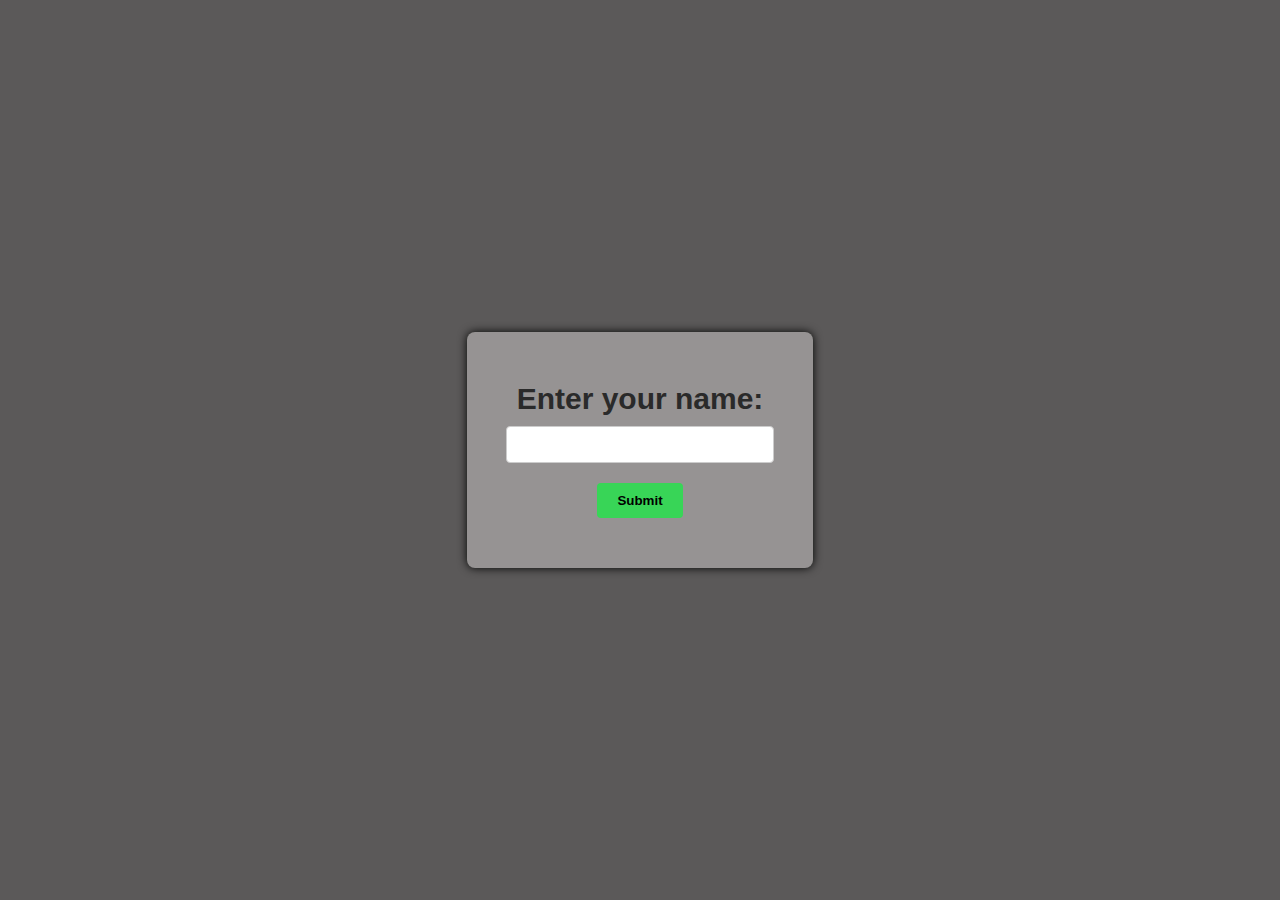
<file: Cognifyz-Internship/L1.T1.Singleinput/index.html>
<!DOCTYPE html>
<html lang="en">
<head>
    <meta charset="UTF-8">
    <meta name="viewport" content="width=device-width, initial-scale=1.0">
    <title>Basic Form</title>
    <link rel="stylesheet" href="style.css">
</head>
<body>
    <div class="form-container">
        <form action="/submit" method="post">
            <label for="name"><b>Enter your name:</b></label>
            <input type="text" id="name" name="name" required>
            <button type="submit"><b>Submit</b></button>
        </form>
    </div>
</body>
</html>
</file>
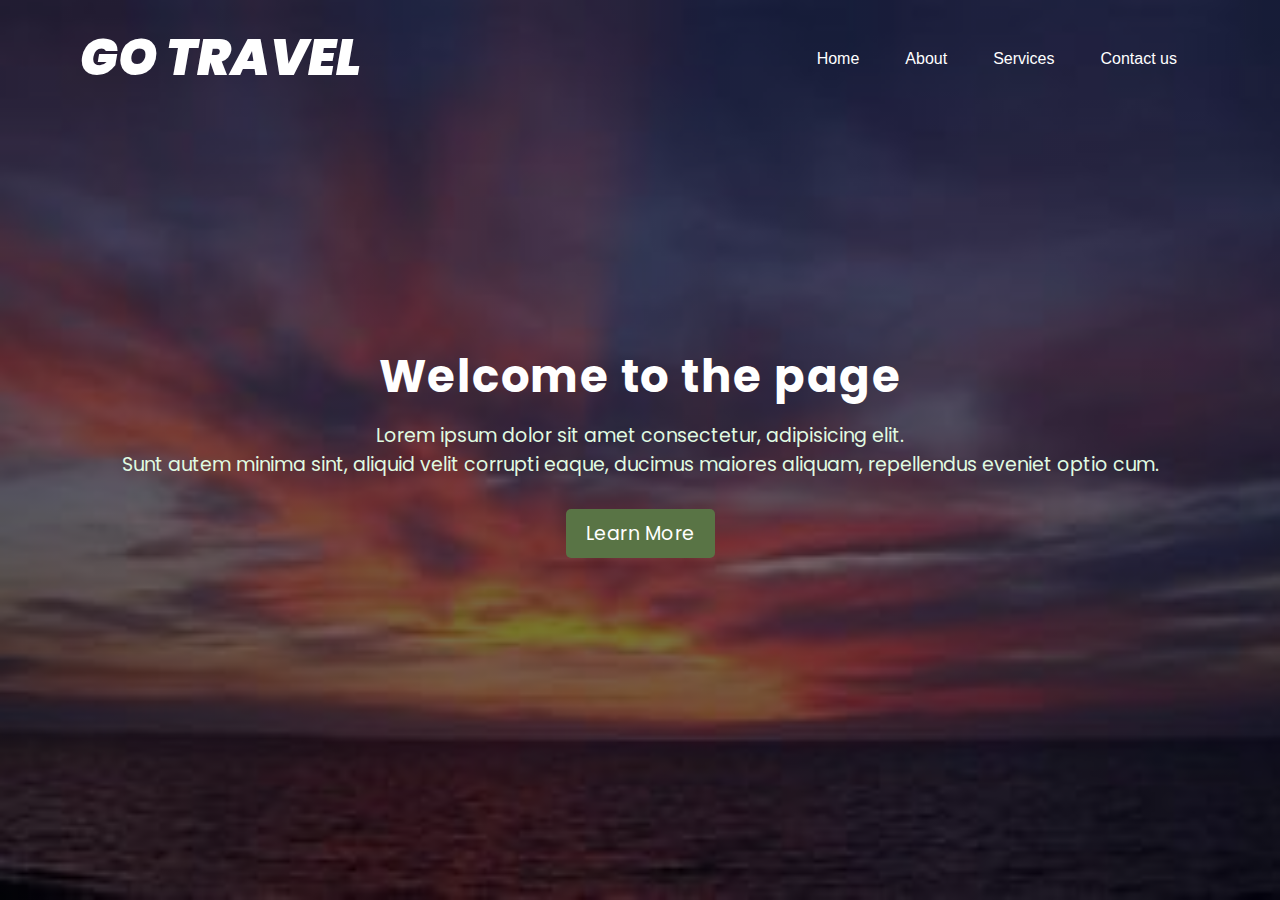
<file: Cognifyz-Internship/L1.T1.Webpage/index.html>
<!DOCTYPE html>
<html lang="en">
<head>
    <meta charset="UTF-8">
    <meta name="viewport" content="width=device-width, initial-scale=1.0">
    <title>Landing page</title>
    <link rel="stylesheet" href="style.css">
</head>
<body>
    <div class="container">
        <div class="row">
            <nav>
                <h1><b><i>GO TRAVEL</i></b></h1>
                <ul>
                    <li><a href="">Home</a></li>
                    <li><a href="">About</a></li>
                    <li><a href="">Services</a></li>
                    <li><a href="">Contact us</a></li>
                </ul>
            </nav>
            <div class="content">
                <h1>Welcome to the page</h1>
                <p>Lorem ipsum dolor sit amet consectetur, adipisicing elit. <br>Sunt autem minima sint, aliquid velit corrupti eaque, ducimus maiores aliquam, repellendus eveniet optio cum.</p>
                <a href="">Learn More</a>
            </div>
        </div>
    </div>

</body>
</html>
</file>
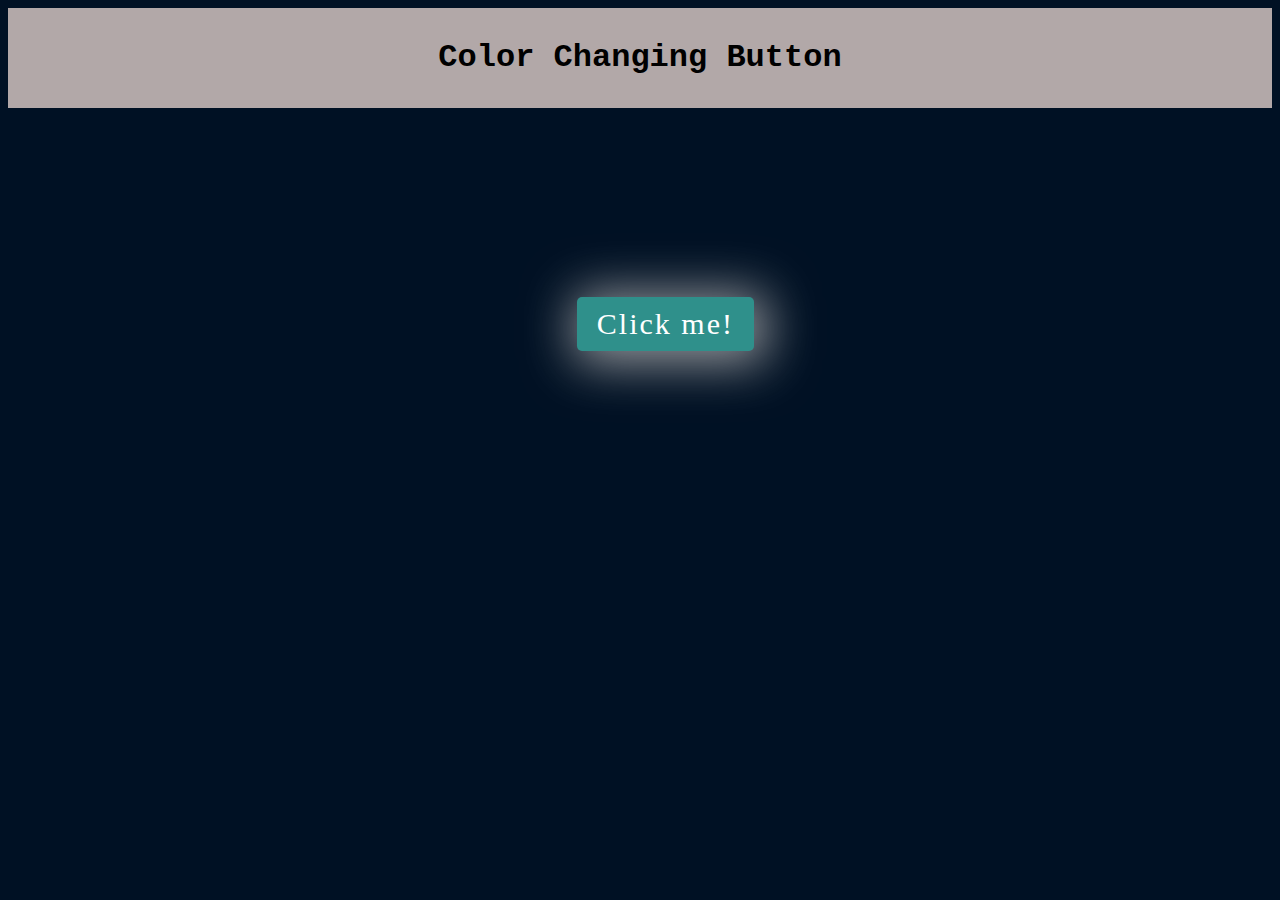
<file: Cognifyz-Internship/L1.T2.Button/index.html>
<!DOCTYPE html>
<html lang="en">
<head>
    <meta charset="UTF-8">
    <meta name="viewport" content="width=device-width, initial-scale=1.0">
    <title>Button Color Change</title>
    <link rel="stylesheet" href="style.css">
</head>
<body>
    <div class="hed">
        <h1>Color Changing Button</h1>
    </div>
    <button id="colorButton">Click me!</button>
    <script src="script.js"></script>
</body>
</html>
</file>
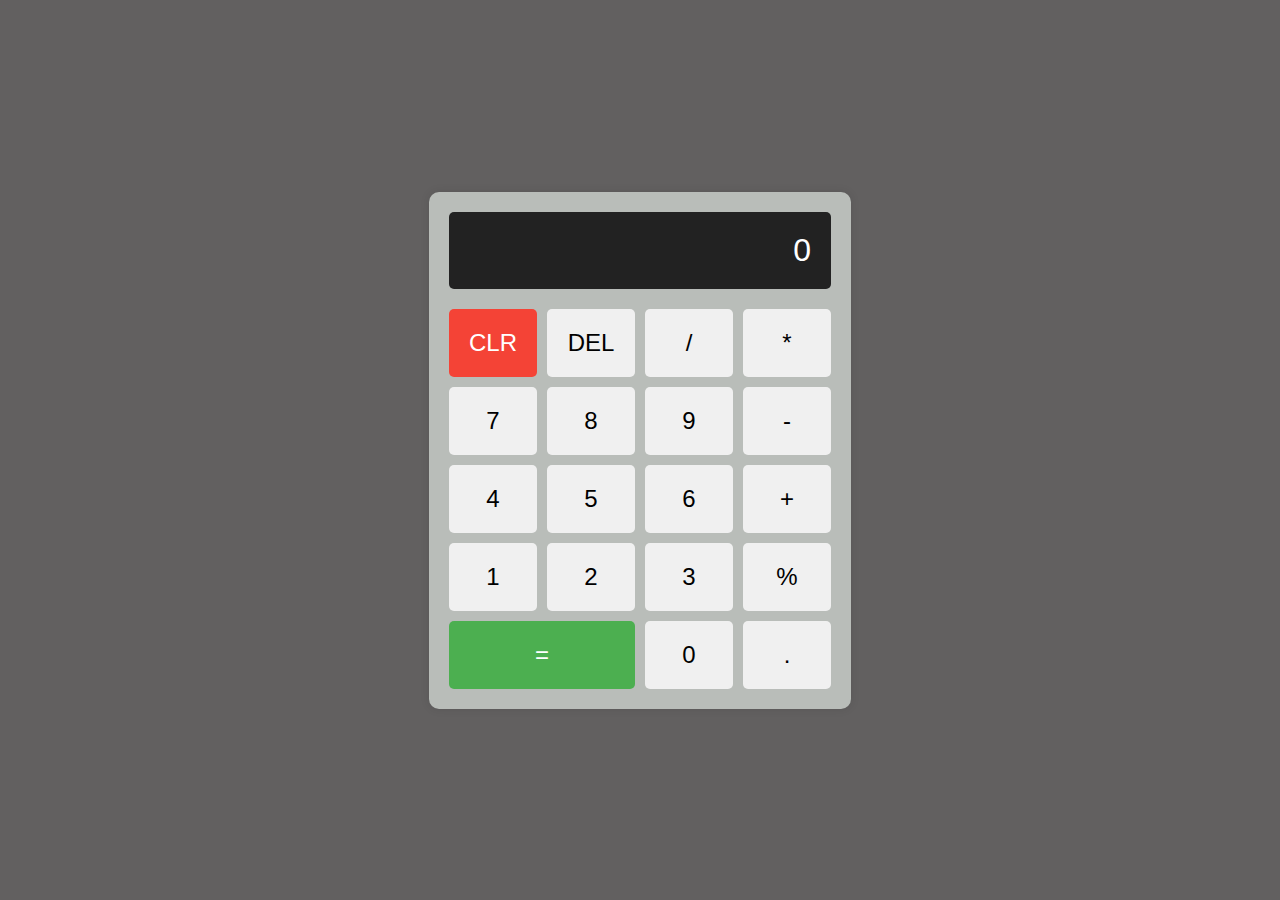
<file: Cognifyz-Internship/L1.T2.Calculator/index.html>
<!DOCTYPE html>
<html lang="en">
<head>
    <meta charset="UTF-8">
    <meta name="viewport" content="width=device-width, initial-scale=1.0">
    <title>Basic Calculator</title>
    <link rel="stylesheet" href="style.css">
</head>
<body>
    <div class="calculator">
        <div class="display" id="display">0</div>
        <div class="buttons">
            <button class="btn" data-action="clear">CLR</button>
            <button class="btn" data-action="delete">DEL</button>
            <button class="btn" data-action="divide">/</button>
            <button class="btn" data-action="multiply">*</button>
            <button class="btn" data-action="7">7</button>
            <button class="btn" data-action="8">8</button>
            <button class="btn" data-action="9">9</button>
            <button class="btn" data-action="subtract">-</button>
            <button class="btn" data-action="4">4</button>
            <button class="btn" data-action="5">5</button>
            <button class="btn" data-action="6">6</button>
            <button class="btn" data-action="add">+</button>
            <button class="btn" data-action="1">1</button>
            <button class="btn" data-action="2">2</button>
            <button class="btn" data-action="3">3</button>
            <button class="btn" data-action="mod">%</button>
            <button class="btn" data-action="equals">=</button>
            <button class="btn" data-action="0" class="zero">0</button>
            <button class="btn" data-action="decimal">.</button>
        </div>
    </div>
    <script src="script.js"></script>
</body>
</html>
</file>
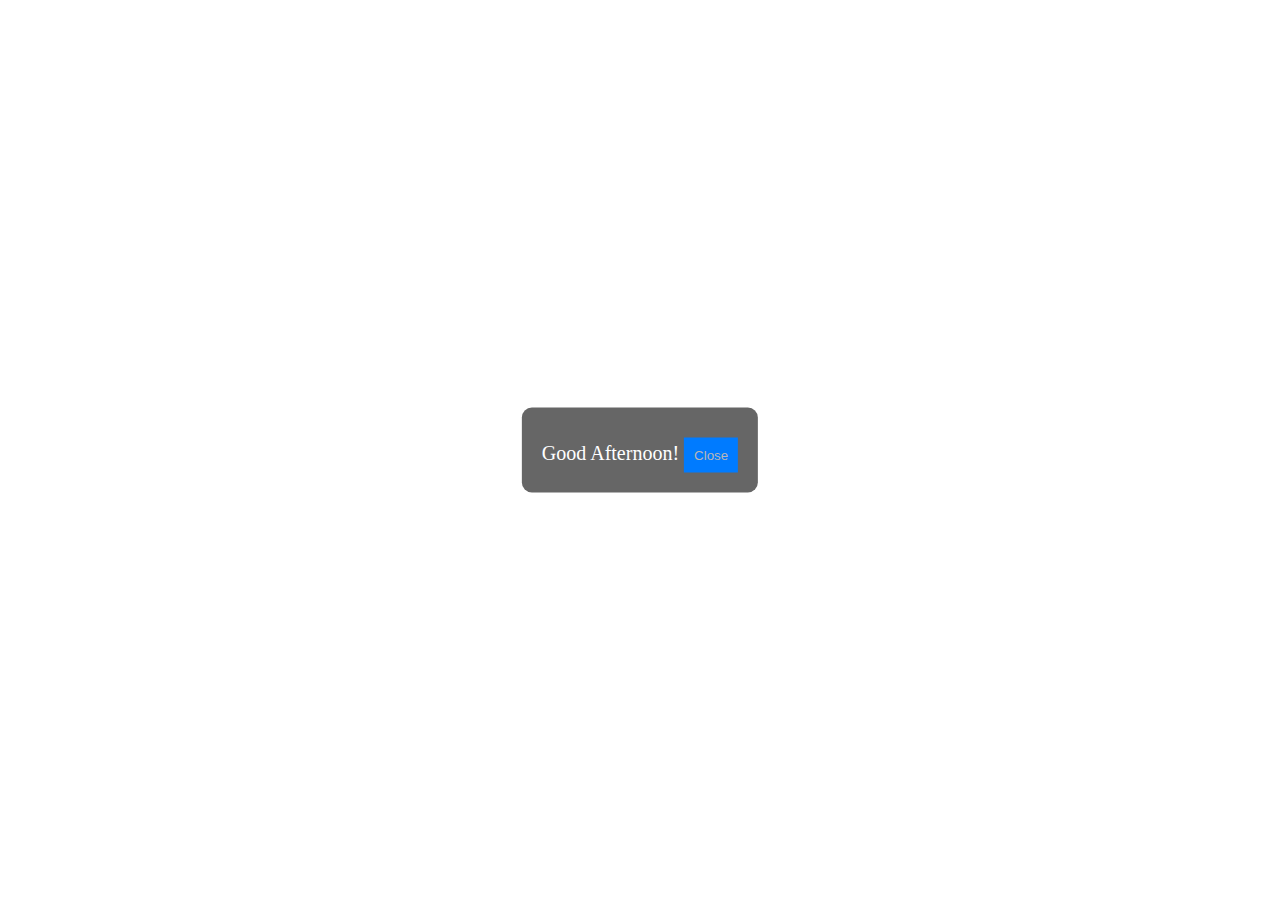
<file: Cognifyz-Internship/L1.T2.MsgDisplay/index.html>
<!DOCTYPE html>
<html lang="en">
<head>
    <meta charset="UTF-8">
    <meta name="viewport" content="width=device-width, initial-scale=1.0">
    <title>Greeting Alert</title>
    <link rel="stylesheet" href="style.css">
</head>
<body>
    <div id="alert-box" class="alert-box">
        <span id="alert-message"></span>
        <button id="close-btn">Close</button>
    </div>
    <script src="script.js"></script>
</body>
</html>
</file>
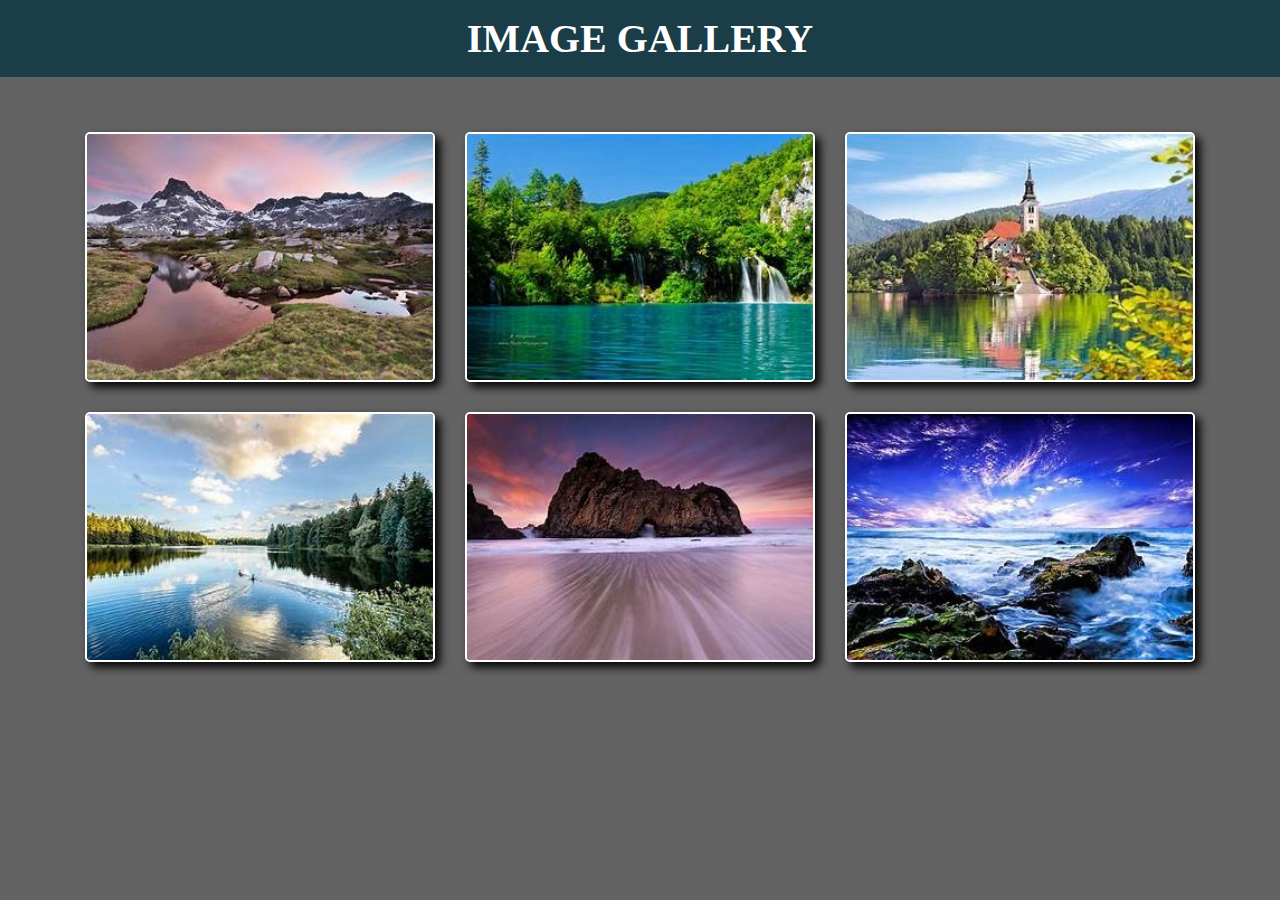
<file: Cognifyz-Internship/L3.T1.Imagegalllery/index.html>
<!DOCTYPE html>
<html lang="en">
<head>
    <meta charset="UTF-8">
    <meta name="viewport" content="width=device-width, initial-scale=1.0">
    <link rel="stylesheet" href="style.css">
    <title>Image Gallery</title>
</head>
<body>
    <div class="container">
        <h1>IMAGE GALLERY</h1>
        <div class="image-container">
            <div class="image"><img src="img1.jpg" alt=""></div>
            <div class="image"><img src="img2.jpg" alt=""></div>
            <div class="image"><img src="img3.jpg" alt=""></div>
            <div class="image"><img src="img4.jpg" alt=""></div>
            <div class="image"><img src="img5.jpg" alt=""></div>
            <div class="image"><img src="img6.jpg" alt=""></div>
        </div>
        <div class="popup-image">
            <span>&times;</span>
            <img src="img1.jpg" alt="">
        </div>
    </div>
    <script src="script.js"></script>
</body>
</html>
</file>
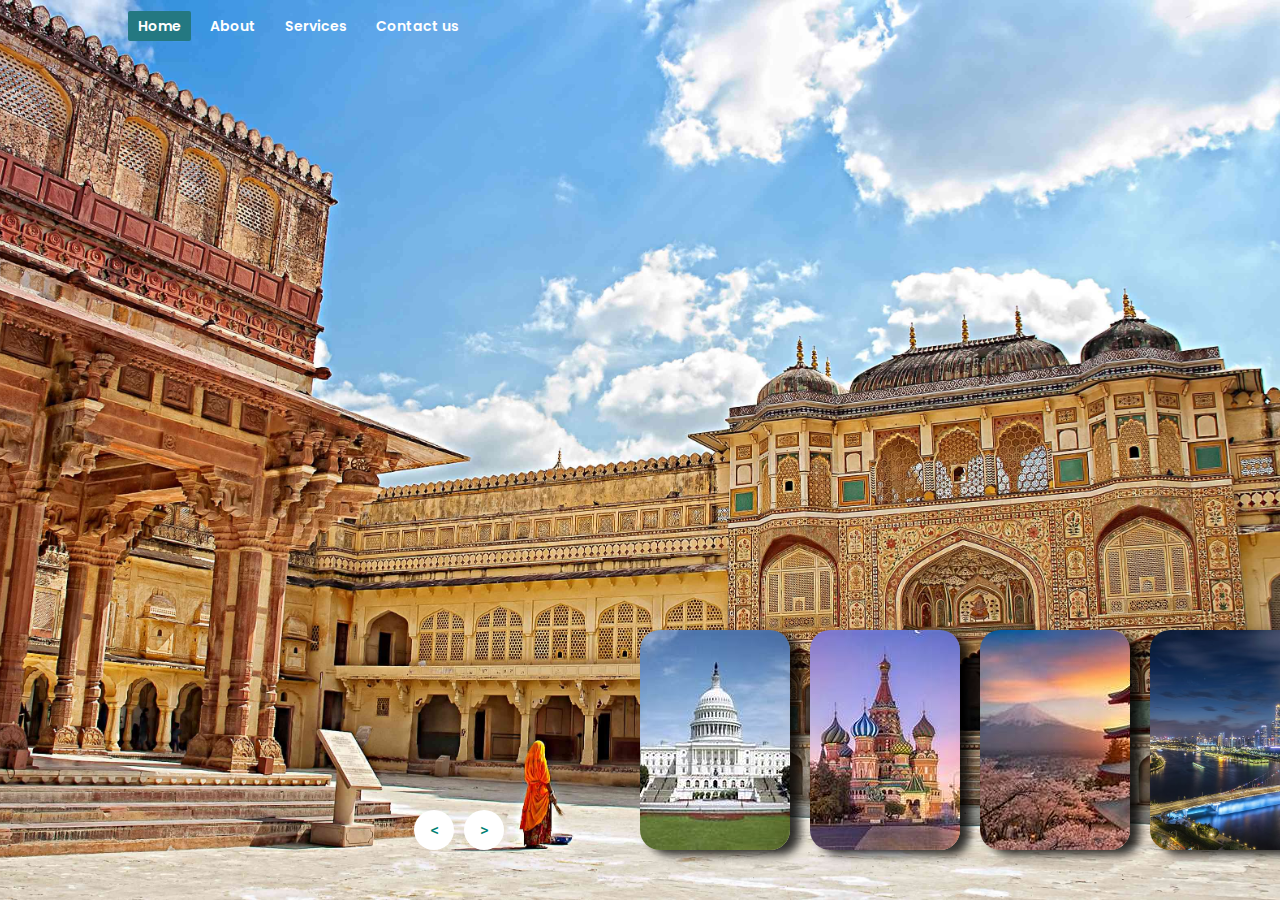
<file: Cognifyz-Internship/L3.T1.ImgSlider/index.html>
<!DOCTYPE html>
<html lang="en">
<head>
    <meta charset="UTF-8">
    <meta name="viewport" content="width=device-width, initial-scale=1.0">
    <link rel="stylesheet" href="style.css">
    <title>Image Slider</title>
</head>
<body>
    <header>
        <nav>
            <a href="#" class="active">Home</a>
            <a href="#">About</a>
            <a href="#">Services</a>
            <a href="#">Contact us</a>
        </nav>
    </header>
    <div class="slider">
        <div class="list">  
            <div class="item">
                <img src="imge1.jpg" alt="">
                <div class="content">
                    <div class="title">IMAGE SLIDER</div>
                    <div class="type">INDIA</div>
                    <div class="description">India, officially the Republic of India is a country in South Asia. It is the seventh-largest country by area; the most populous country as of June 2023; and from the time of its independence in 1947, the world's most populous democracy. Bounded by the Indian Ocean on the south, the Arabian Sea on the southwest, and the Bay of Bengal on the southeast</div>
                    <div class="button">
                        <button>Learn more</button>
                    </div>
                </div>   
            </div>  
            <div class="item">
                <img src="imge2.jpeg" alt="">
                <div class="content">
                    <div class="title">IMAGE SLIDER</div>
                    <div class="type">U S A</div>
                    <div class="description">The United States of America (USA or U.S.A.), commonly known as the United States (US or U.S.) or America, is a country primarily located in North America. It is a federation of 50 states, which also includes a federal capital district (Washington, D.C.), and 326 Indian reservations</div>
                    <div class="button">
                        <button>Learn more</button>
                    </div>
                </div>   
            </div>  
            <div class="item">
                <img src="imge3.jpeg" alt="">
                <div class="content">
                    <div class="title">IMAGE SLIDER</div>
                    <div class="type">RUSSIA</div>
                    <div class="description">Russia,[b] or the Russian Federation,[c] is a country spanning Eastern Europe and North Asia. It is the largest country in the world by area, extending across eleven time zones and sharing land borders with fourteen countries.[d] It is the world's ninth-most populous country and Europe's most populous country.</div>
                    <div class="button">
                        <button>Learn more</button>
                    </div>
                </div>   
            </div>  
            <div class="item">
                <img src="imge4.jpeg" alt="">
                <div class="content">
                    <div class="title">IMAGE SLIDER</div>
                    <div class="type">JAPAN</div>
                    <div class="description">Japan[a] is an island country in East Asia, located in the Pacific Ocean off the northeast coast of the Asian mainland. It is bordered on the west by the Sea of Japan and extends from the Sea of Okhotsk in the north to the East China Sea in the south. </div>
                    <div class="button">
                        <button>Learn more</button>
                    </div>
                </div>   
            </div>  
            <div class="item">
                <img src="imge5.jpg" alt="">
                <div class="content">
                    <div class="title">IMAGE SLIDER</div>
                    <div class="type">CHINA</div>
                    <div class="description">China,[h] officially the People's Republic of China (PRC),[i] is a country in East Asia. With a population exceeding 1.4 billion, it is the world's second-most populous country after India, representing 17.4% of the world population. China spans the equivalent of five time zones and borders fourteen countries by land</div>
                    <div class="button">
                        <button>Learn more</button>
                    </div>
                </div>   
            </div>  
            <div class="item">
                <img src="imge6.jpg" alt="">
                <div class="content">
                    <div class="title">IMAGE SLIDER</div>
                    <div class="type">LONDON</div>
                    <div class="description">London is the capital and largest city of both England and the United Kingdom, with a population of around 8.8 million. The wider metropolitan area is the largest in Western Europe, with a population of 14.9 million.[8][c] London stands on the River Thames in southeast England</div>
                    <div class="button">
                        <button>Learn more</button>
                    </div>
                </div>   
            </div>  
            
        </div>       

        <div class="thumbnail"> 
            <div class="item">
                <img src="imge1.jpg" alt="">
            </div>            
            <div class="item">
                <img src="imge2.jpeg" alt="">
            </div> 
            <div class="item">
                <img src="imge3.jpeg" alt="">
            </div>
            <div class="item">
                <img src="imge4.jpeg" alt="">
            </div>
            <div class="item">
                <img src="imge5.jpg" alt="">
            </div>
            <div class="item">
                <img src="imge6.jpg" alt="">
            </div>
        </div>

        <div class="nextPrevArrows">
            <button class="prev"><</button>
            <button class="next">></button>

        </div>
    </div>


    <script src="script.js"></script>
</body>
</html>
</file>
<file: Cognifyz-Internship/L1.T1.Singleinput/style.css>
body {
    font-family: Arial, sans-serif;
    margin: 0;
    padding: 0;
    display: flex;
    justify-content: center;
    align-items: center;
    height: 100vh;
    background-color: #5b5959;
}

.form-container {
    text-align: center;
    background-color: #969393;
    padding: 50px;
    border-radius: 8px;
    box-shadow: 0 0 10px rgba(0, 3, 0, 5);
}

form {
    display: flex;
    flex-direction: column;
    align-items: center;
}

label {
    margin-bottom: 10px;
    font-size: 30px;
    color: #2a2a2a;
}

input[type="text"] {
    padding: 10px;
    margin-bottom: 20px;
    border: 1px solid #cccccc;
    border-radius: 4px;
    width: 100%;
    max-width: 300px;
}

button {
    padding: 10px 20px;
    background-color: #38d557;
    color: #000000;
    border: none;
    border-radius: 4px;
    cursor: pointer;
}

button:hover {
    background-color: #2d65ff;
}
</file>
<file: Cognifyz-Internship/L1.T1.Webpage/style.css>
@import url('https://fonts.googleapis.com/css2?family=Poppins:ital,wght@0,100;0,200;0,300;0,400;0,500;0,600;0,700;0,800;0,900;1,100;1,200;1,300;1,400;1,500;1,600;1,700;1,800;1,900&display=swap');

*{
    margin: 0px;
    padding: 0px;
    box-sizing: border-box;
    font-family: "Poppins", sans-serif;
}
.container{
    width: 100%;
    min-height: 100vh;
    background-image:linear-gradient(rgba(0, 0, 0, 0.522),rgba(0, 0, 0, 0.533)), url(image1.jpg);
    background-size: cover;
    background-position: center;
    background-repeat: no-repeat;
}
.row{
    width: 100%;
    padding: 0px 80px;
}
nav{
    width: 100%;
    display: flex;
    justify-content: space-between;
    align-items: center;
    padding: 10px 0px;
    position: relative;
    z-index: 1;
}
nav ul{
    display: flex;
    justify-content: center;
    align-items: center;
    margin-top: 10px;

}
nav ul li{
    list-style: none;
    padding: 0px 5px;

}
nav ul li a{
    padding: 10px 18px;
    border-radius: 5px;
    font-family: sans-serif;
    font-size: 16px;
    color: #fff;
    text-decoration: none;

}
nav ul li a:hover{
    background-color: #135960;
}
nav ul li .active{
    background-color: #597445;
}
nav h1{
    font-size: 50px;
    color: #fff;
    font-weight: 600;
    text-transform: uppercase;
    margin-top: 10px;
}
.content{
    width: 100%;
    min-height: 100vh;
    position: absolute;
    top: 0;
    left: 0;
    display: flex;
    justify-content: center;
    align-items: center;
    flex-direction: column;
    text-align: center;
}
.content h1{
    font-size: 45px;
    color: #fff;
    font-weight: 700;
    letter-spacing: 1.5px;
}
.content p{
    font-size: 19px;
    color: #E0FBE2;
    margin: 10px 0px;
}
.content a{
    text-decoration: none;
    font-size: 19px;
    display: inline-block;
    padding: 10px 20px;
    background-color:#597445;
    border-radius: 5px;
    color: #fff;
    letter-spacing: .5px;
    margin-top: 20px;
}
.content a:hover{
    background-color: #55AD9B ;
    transition: 0.5s;
}
</file>
<file: Cognifyz-Internship/L1.T2.Button/style.css>
.hed{
    text-align: center;
    background-color: #b2a8a8;
    padding: 10px;
    font-family: 'Courier New', Courier, monospace;

}
body{
    justify-content: center;
    align-items: center;
    background-color: #001124;
}
button {
    margin-top: 15%;
    margin-left: 45%;
    padding: 10px 20px;
    font-size: 16px;
    cursor: pointer;
    background-color: rgb(47, 144, 139);
    color: white;
    border: none;
    border-radius: 5px;
    font-size: 30px;
    font-family: cursive;
    letter-spacing: 2px;
    box-shadow: 5px 4px 50px 8px #b9b9b9d2;
}

button.clicked {
    background-color: green;
}
</file>
<file: Cognifyz-Internship/L1.T2.Calculator/style.css>
body {
    display: flex;
    justify-content: center;
    align-items: center;
    height: 100vh;
    margin: 0;
    font-family: Arial, sans-serif;
    background-color: #626060;
}

.calculator {
    background-color: #b9bdb9;
    padding: 20px;
    border-radius: 10px;
    box-shadow: 0 0 10px rgba(0, 0, 0, 0.1);
}

.display {
    background-color: #222;
    color: #ffffff;
    font-size: 2em;
    text-align: right;
    padding: 20px;
    border-radius: 5px;
    margin-bottom: 20px;
    overflow: hidden;
}

.buttons {
    display: grid;
    grid-template-columns: repeat(4, 1fr);
    gap: 10px;
}

.btn {
    padding: 20px;
    font-size: 1.5em;
    border: none;
    border-radius: 5px;
    background-color: #f0f0f0;
    cursor: pointer;
    transition: background-color 0.3s;
}

.btn:hover {
    background-color: #b6b4b4;
}

.btn[data-action="equals"] {
    background-color: #4CAF50;
    color: white;
    grid-column: span 2;
}

.btn[data-action="clear"] {
    background-color: #f44336;
    color: white;
}

.zero {
    grid-column: span 0;
}
</file>
<file: Cognifyz-Internship/L1.T2.MsgDisplay/style.css>
body {
    font-family: Arial, sans-serif;
}

.alert-box {
    display: none;
    position: fixed;
    top: 50%;
    left: 50%;
    transform: translate(-50%, -50%);
    padding: 20px;
    background-color: #666666;
    color: #ffffff;
    border-radius: 10px;
    text-align: center;
    font-size: 20px;
    font-family: cursive;
}

.alert-box button {
    margin-top: 10px;
    padding: 10px 10px;
    background-color: #007BFF;
    color: rgb(186, 183, 183);
    border: none;
    cursor: pointer;
}

.alert-box button:hover {
    background-color: #0056b3;
}
</file>
<file: Cognifyz-Internship/L3.T1.Imagegalllery/style.css>
*{
    margin: 0;
    padding: 0;
    box-sizing: border-box;
}
img{
    max-width: 100%;
    max-height: 100%;
    height: 400px;
    width: 600px;
}
.container{
    position: relative;
    min-height: 100vh; 
    background: #646363;
    background-size: cover;
}
.container h1{
    font-size: 40px;
    font-family: cursive;
    font-weight: 600;
    padding: 15px;
    color: #fff;
    background-color: rgb(26, 61, 72);
    text-align: center;
}
.container .image-container{
    margin: 50px;
    display: flex;
    flex-wrap: wrap;
    gap: 30px;
    justify-content: center;
    padding: 5px;
    transition: ease-in-out;
}
.container .image-container .image{
    height: 250px;
    width: 350px;
    border: 2px solid #fff;
    border-radius: 5px;
    box-shadow: 5px 5px 10px rgb(0, 0, 0);
    overflow: hidden;
    cursor: pointer;
}
.container .image-container .image img{
    height: 100%;
    width: 100%;
    object-fit: cover ;
    transition: o.2s linear;
}
.container .image-container .image:hover img{
    transform: scale(1.1);
}
.container .popup-image{
    position: fixed;
    top: 0;
    left: 0;
    background: rgba(0, 0, 0, 0.9);
    height: 100%;
    width: 100%;
    z-index: 100;
    display: none;
}
.container .popup-image span{
    position: absolute;
    top: 0;
    right: 10px;
    font-size: 40px;
    font-weight: bolder;
    color: #ffffff;
    cursor: pointer;
    z-index: 100;
}
.container .popup-image img{
    position: absolute;
    top: 50%; left: 50%;
    transform: translate(-50%, -50%);
    border-radius: 15px;
    width: 750px;
    object-fit: cover;
}
@media(max-width: 567px){
    .container .popup-image img{
        width: 50%;
    }
}
</file>
<file: Cognifyz-Internship/L3.T1.ImgSlider/style.css>
@import url('https://fonts.googleapis.com/css2?family=Poppins:ital,wght@0,100;0,200;0,300;0,400;0,500;0,600;0,700;0,800;0,900;1,100;1,200;1,300;1,400;1,500;1,600;1,700;1,800;1,900&display=swap');

*{
    margin: 0;
    padding: 0;
    box-sizing: border-box;
}
body{
    font-family: "Poppins", sans-serif;
}
a{
    text-decoration: none;
}
header{
    width: 1140px;
    max-width: 80%;
    margin: auto;
    height: 50px;
    display: flex;
    align-items: center;
    position: relative;
    z-index: 100;
}
header nav a{
    color: white;
    margin-right: 5px;
    padding: 5px 10px;
    font-family: "Poppins", sans-serif;
    font-size: 14px;
    transition: 0.2s;
    font-weight: 600;
}
header nav a.active, header nav a:hover{
    background-color: #247881;
    border-radius: 2px;

}

.slider{
    width: 100vw;
    height: 100vh;
    overflow: hidden;
    position: relative;
    margin-top: -50px;
}
.slider .list .item{
    width: 100vw;
    height: 100vh;
    position: absolute;
    /* inset: 0 0 0 0; */
}
.slider .list .item img{
    object-fit: cover;
    width: 100%;
    height: 100%;
    background-size: cover;

}
.slider .list .item .content{
    position: absolute;
    top: 20%;
    width: 1140px;
    max-width: 80%;
    transform: translateX(-50%);
    left: 50%;
    padding-right: 30%;
    box-sizing: border-box;
    color: #fff;
    text-shadow: 0 5px 10px #000400;
}
.slider .list .item .content .title,
.slider .list .item .content .type{
    font-size: 5em;
    font-weight: bold;
    line-height: 1.3em;
}
.slider .list .item .content .type{
    color: cadetblue;
}
.slider .list .item .content .description{
    font-size: 15px;
}
.slider .list .item .content .button{
    margin-top: 20px;
}
.slider .list .item .content .button button{
    border: none;
    margin-right: 5px;
    padding: 7px 15px;
    background-color: white;
    font-family: "Poppins", sans-serif;
    font-weight: 600;
    cursor: pointer;
    letter-spacing: 1px;
    transition: 0.4s;
}
.slider .list .item .content .button button:hover{
    color: #fff;
    background-color: #12486B;
}
.thumbnail{
    display: flex;
    gap: 20px;
    position: absolute;
    bottom: 50px;
    left: 50%;
    width: max-content;
    z-index: 100;
}
.thumbnail .item{
    width: 150px;
    height: 220px;
    flex-shrink: 0;
    position: relative;
}
.thumbnail .item img{
    width: 100%;
    height: 100%;
    object-fit: cover;
    border-radius: 20px;
    box-shadow: 10px 5px 10px rgba(0, 0, 0, 0.8);
}
.nextPrevArrows{
    position: absolute;
    top: 90%;
    right: 52%;
    z-index: 100;
    width: 200px;
    display: flex;
    gap: 10px;
    align-items: center;
}
.nextPrevArrows button{
    width: 40px;
    height: 40px;
    border-radius: 50%;
    background-color: #fff;
    border: none;
    color: #007F73;
    font-family: monospace;
    font-weight: bolder;
    cursor: pointer;
    transition: 0.5s;
}
.nextPrevArrows button:hover{
    background-color: #007F73;
    color: #fff;
}

.slider .list .item:nth-child(1){
    z-index: 1;
}
.slider .list .item:nth-child(1) .content .title,
.slider .list .item:nth-child(1) .content .type,
.slider .list .item:nth-child(1) .content .description,
.slider .list .item:nth-child(1) .content .button{
    transform: translateY(50px);
    filter: blur(20px);
    opacity: 0;
    animation: showContent 0.5s 1s linear forwards;
}
@keyframes showContent{
    to{
        transform: translateY(0px);
        filter: blur(00px);
        opacity: 1;
    }
}
.slider .list .item:nth-child(1) .content .title{
    animation-delay: 0.2s;
}
.slider .list .item:nth-child(1) .content .type{
    animation-delay: 0.4s;
}
.slider .list .item:nth-child(1) .content .description{
    animation-delay: 0.6s;
}
.slider .list .item:nth-child(1) .content .button{
    animation-delay: 0.8s;
}
.slider .next .list .item:nth-child(1) img{
    width: 150px;
    height: 220px;
    position: absolute;
    bottom: 50px;
    left: 50%;
    border-radius: 30px;
    animation: showImage 0.5  linear 1s  forwards;
}
@keyframes showImage {
    to{
        bottom: 0;
        left: 0;
        width: 100%;
        height: 100%;
        border-radius: 0;
    }
}
.slider .next .thumbnail .item:nth-last-child(1){
    overflow: hidden;
    animation: showThumbnail 0.5s  linear 1s  forwards;
}
.slider .prev .thumbnail .item img{
    z-index: 100;
}
@keyframes  showThumbnail{
    from{
        width: 0;
        opacity: 0;
    }
}
.slider .next .thumbnail{
    animation: effectNext .5s linear 1 forwards;
}
@keyframes  effectNext{
    from{
        transform: translateX(150px);
    }
}

.slider .prev .list .item:nth-child(2){
    z-index: 2;
}
.slider .prev .list .item:nth-child(2) img{
    position: absolute;
    bottom: 0;
    left: 0;
    animation: outFrame 0.5s linear 1s forwards;
}
@keyframes  outFrame{
    to{
        width: 150px;
        height: 220px;
        bottom: 50px;
        left: 50%;
        border-radius: 20px;
    }
}
.slider .prev .thumbnail .item:nth-child(1){
    overflow: hidden;
    opacity: 0;
    animation: showThumbnail 0.5s linear 1s forwards;
}

.slider .prev .item:nth-child(1) .content .title,
.slider .prev .item:nth-child(1) .content .type,
.slider .prev .item:nth-child(1) .content .description,
.slider .prev .item:nth-child(1) .content .button{
    animation: contentOut 0.5s 1s linear forwards;
}
@keyframes  contentOut{
    to{
        transform: translateY(-150px);
        filter: blur(20x);
        opacity: 0;
    }
}
@media screen and (max-width: 678px) {
    .slider .list .item .content{
        padding-right: 0;
    }
    .slider .list .item .content .title{
        font-size: 30px;
    }
}
</file>
